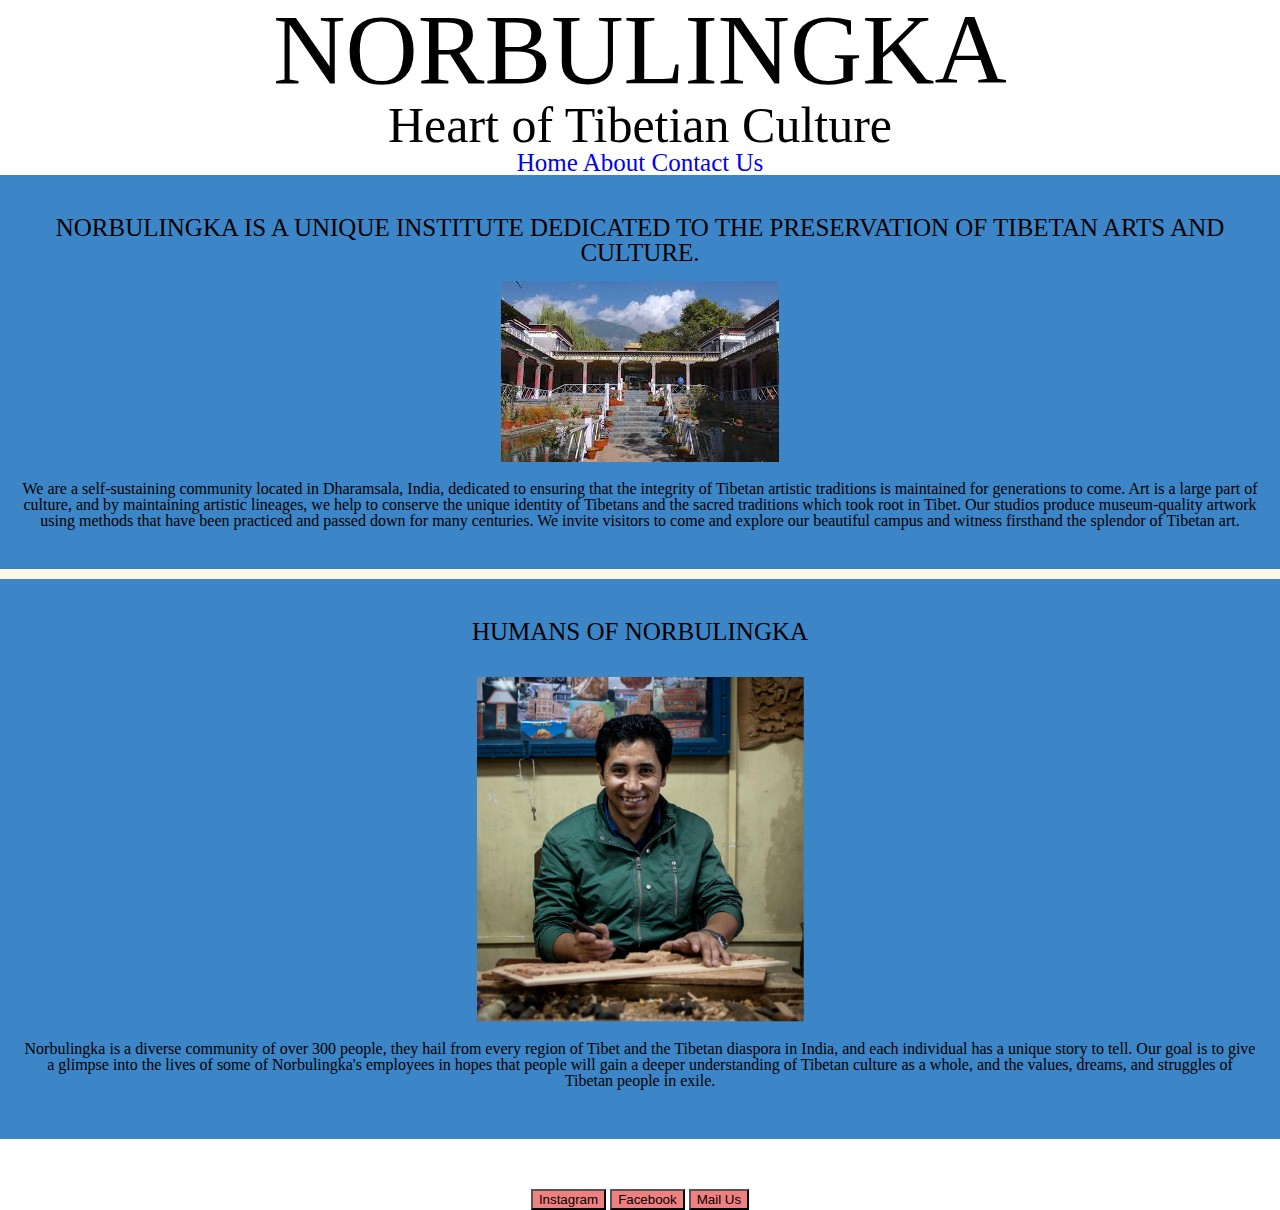
<file: exercise1/index.html>
<!DOCTYPE html>
<html lang="en">
<head>
    <meta charset="UTF-8">
    <meta name="viewport" content="width=device-width, initial-scale=1.0">
    <title>Document</title>
    <link rel="stylesheet" href="assets/stylesheet/main.css">
</head>
<body class="icolor">
    <header class="one">
        <h1 class="two">NORBULINGKA</h1>
        <h2 class="three">Heart of Tibetian Culture</h2>
        
        <nav class="four">
            <a  href="index.html">Home</a>
            <a  href="about.html">About</a>
            <a  href="contact.html">Contact Us</a>
        </nav>
    </header>
    <main>
        <article class="six">
            <h2 class="five">NORBULINGKA IS A UNIQUE INSTITUTE DEDICATED TO THE PRESERVATION OF TIBETAN ARTS AND CULTURE.</h2>
            <br>
            <img src="assets/media/images/home1.jpeg" alt="entrance">
            <br>
            <br>
            <p class="eight">We are a self-sustaining community located in Dharamsala, India, dedicated to ensuring that the integrity of Tibetan artistic traditions is maintained for generations to come.  Art is a large part of culture, and by maintaining artistic lineages, we help to conserve the unique identity of Tibetans and the sacred traditions which took root in Tibet. Our studios produce museum-quality artwork using methods that have been practiced and passed down for many centuries. We invite visitors to come and explore our beautiful campus and witness firsthand the splendor of Tibetan art.</p>
        </article>
        <article class="seven">
            <h2 class="eleven">HUMANS OF NORBULINGKA</h2>
            <br>
            <br>
            <img src="assets/media/images/home2.png">
            <br>
            <br>
            <p class="twelve">Norbulingka is a diverse community of over 300 people, they hail from every region of Tibet and the Tibetan diaspora in India, and each individual has a unique story to tell. Our goal  is to give a glimpse into the lives of some of Norbulingka's employees in hopes that people will gain a deeper understanding of Tibetan culture as a whole, and the values, dreams, and struggles of Tibetan people in exile.</p>
        </article>
    </main>
    <footer class="nine">
        <nav class="ten">
            <a href="http://www.instagram.com/norbulingkainstitute">
                <button>Instagram</button>
            </a>
            <a href="https://facebook.com/NorbulingkaInstitute">
                <button>Facebook</button>
            </a>
            <a href="mailto:info@norbulinka.org?Subject=Reaching%20Out&body=How%20are%20you?">
                <button>Mail Us</button>
            </a>
        </nav>
    </footer>
    
</body>
</html>
</file>
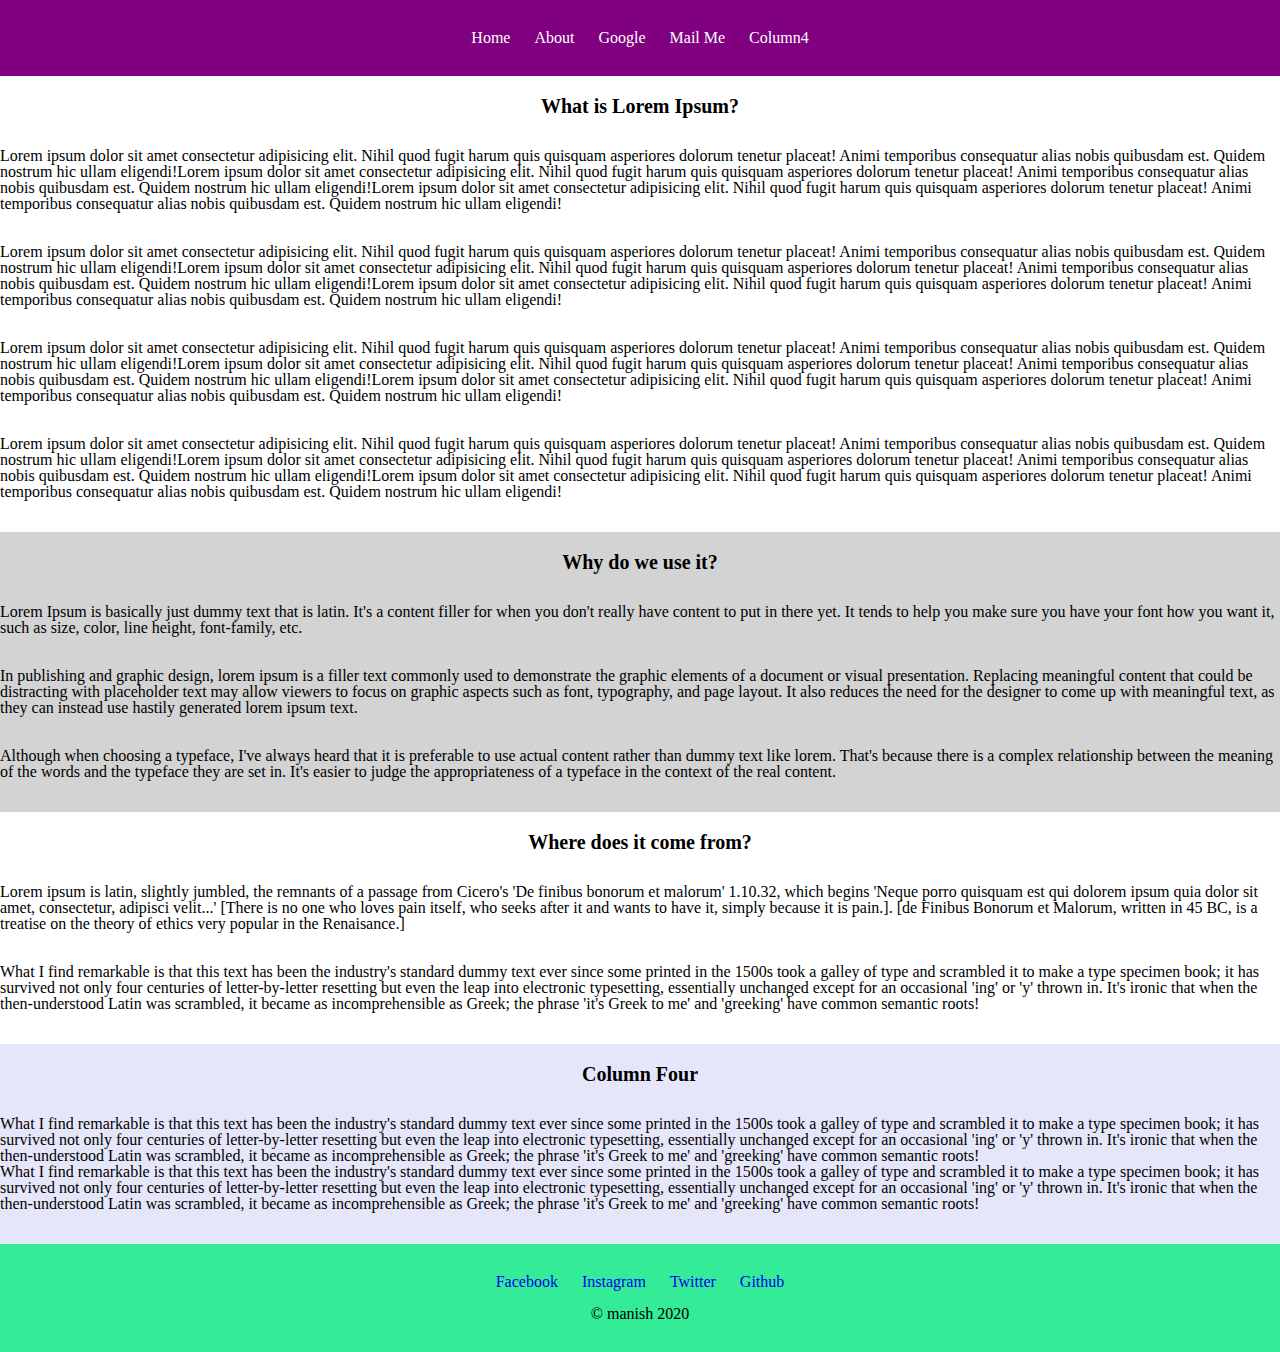
<file: pair-programming/index.html>
<!DOCTYPE html>
<html lang="en">
<head>
    <meta charset="UTF-8">
    <meta name="viewport" content="width=device-width, initial-scale=1.0">
    <title>Pair Programming</title>
    <link rel="stylesheet" href="assets/stylesheets/main.css">
</head>
<body>
    <header class="one">
        <a class="two" href="index.html">Home</a>
        <a class="two" href="about.html">About</a>
        <a class="two" href="https://www.google.com/" target="_blank">Google</a>
        <a class="two" href="mailto:xyz@example.com?Subject=Reaching%20Out&body=How%20are%20you?" target="_blank">Mail Me</a>
        <a class="two" href="#col4">Column4</a>
    </header>
    <main>
        <section>
            <article  class="three">
                <h1 class="four">What is Lorem Ipsum?</h1>
                <br>
                <br>
                <p>Lorem ipsum dolor sit amet consectetur adipisicing elit. Nihil quod fugit harum quis quisquam asperiores dolorum tenetur placeat! Animi temporibus consequatur alias nobis quibusdam est. Quidem nostrum hic ullam eligendi!Lorem ipsum dolor sit amet consectetur adipisicing elit. Nihil quod fugit harum quis quisquam asperiores dolorum tenetur placeat! Animi temporibus consequatur alias nobis quibusdam est. Quidem nostrum hic ullam eligendi!Lorem ipsum dolor sit amet consectetur adipisicing elit. Nihil quod fugit harum quis quisquam asperiores dolorum tenetur placeat! Animi temporibus consequatur alias nobis quibusdam est. Quidem nostrum hic ullam eligendi!</p>
                <br>
                <br>
                <p>Lorem ipsum dolor sit amet consectetur adipisicing elit. Nihil quod fugit harum quis quisquam asperiores dolorum tenetur placeat! Animi temporibus consequatur alias nobis quibusdam est. Quidem nostrum hic ullam eligendi!Lorem ipsum dolor sit amet consectetur adipisicing elit. Nihil quod fugit harum quis quisquam asperiores dolorum tenetur placeat! Animi temporibus consequatur alias nobis quibusdam est. Quidem nostrum hic ullam eligendi!Lorem ipsum dolor sit amet consectetur adipisicing elit. Nihil quod fugit harum quis quisquam asperiores dolorum tenetur placeat! Animi temporibus consequatur alias nobis quibusdam est. Quidem nostrum hic ullam eligendi!</p>
                <br>
                <br>
                <p>Lorem ipsum dolor sit amet consectetur adipisicing elit. Nihil quod fugit harum quis quisquam asperiores dolorum tenetur placeat! Animi temporibus consequatur alias nobis quibusdam est. Quidem nostrum hic ullam eligendi!Lorem ipsum dolor sit amet consectetur adipisicing elit. Nihil quod fugit harum quis quisquam asperiores dolorum tenetur placeat! Animi temporibus consequatur alias nobis quibusdam est. Quidem nostrum hic ullam eligendi!Lorem ipsum dolor sit amet consectetur adipisicing elit. Nihil quod fugit harum quis quisquam asperiores dolorum tenetur placeat! Animi temporibus consequatur alias nobis quibusdam est. Quidem nostrum hic ullam eligendi!</p>
                <br>
                <br>
                <p>Lorem ipsum dolor sit amet consectetur adipisicing elit. Nihil quod fugit harum quis quisquam asperiores dolorum tenetur placeat! Animi temporibus consequatur alias nobis quibusdam est. Quidem nostrum hic ullam eligendi!Lorem ipsum dolor sit amet consectetur adipisicing elit. Nihil quod fugit harum quis quisquam asperiores dolorum tenetur placeat! Animi temporibus consequatur alias nobis quibusdam est. Quidem nostrum hic ullam eligendi!Lorem ipsum dolor sit amet consectetur adipisicing elit. Nihil quod fugit harum quis quisquam asperiores dolorum tenetur placeat! Animi temporibus consequatur alias nobis quibusdam est. Quidem nostrum hic ullam eligendi!</p>
            </article>
            <br>
            <br>
            
            <article class="five">
                <h2 class="four">Why do we use it?</h2>
                <br>
                <br>
                <p>Lorem Ipsum is basically just dummy text that is latin. It's a content filler for when you don't really have content to put in there yet. It tends to help you make sure you have your font how you want it, such as size, color, line height, font-family, etc.</p>
                <br>
                <br>
                <p>In publishing and graphic design, lorem ipsum is a filler text commonly used to demonstrate the graphic elements of a document or visual presentation. Replacing meaningful content that could be distracting with placeholder text may allow viewers to focus on graphic aspects such as font, typography, and page layout. It also reduces the need for the designer to come up with meaningful text, as they can instead use hastily generated lorem ipsum text.

                </p>
                <br>
                <br>
                <p>Although when choosing a typeface, I've always heard that it is preferable to use actual content rather than dummy text like lorem. That's because there is a complex relationship between the meaning of the words and the typeface they are set in. It's easier to judge the appropriateness of a typeface in the context of the real content.</p>
                <br>
                <br>
            </article>
            
            <article class="eleven" >
                <h3 class="four">Where does it come from?</h3>
                <br>
                <br>
                <p>Lorem ipsum is latin, slightly jumbled, the remnants of a passage from Cicero's 'De finibus bonorum et malorum' 1.10.32, which begins 'Neque porro quisquam est qui dolorem ipsum quia dolor sit amet, consectetur, adipisci velit...' [There is no one who loves pain itself, who seeks after it and wants to have it, simply because it is pain.]. [de Finibus Bonorum et Malorum, written in 45 BC, is a treatise on the theory of ethics very popular in the Renaisance.]</p>
                <br>
                <br>
                <p>What I find remarkable is that this text has been the industry's standard dummy text ever since some printed in the 1500s took a galley of type and scrambled it to make a type specimen book; it has survived not only four centuries of letter-by-letter resetting but even the leap into electronic typesetting, essentially unchanged except for an occasional 'ing' or 'y' thrown in. It's ironic that when the then-understood Latin was scrambled, it became as incomprehensible as Greek; the phrase 'it's Greek to me' and 'greeking' have common semantic roots!</p>
                <br>
                <br>
            </article>
            <article class="twenty" id="col4">
                <h4 class="four">Column Four</h4>
                <br>
                <br>
                <p>What I find remarkable is that this text has been the industry's standard dummy text ever since some printed in the 1500s took a galley of type and scrambled it to make a type specimen book; it has survived not only four centuries of letter-by-letter resetting but even the leap into electronic typesetting, essentially unchanged except for an occasional 'ing' or 'y' thrown in. It's ironic that when the then-understood Latin was scrambled, it became as incomprehensible as Greek; the phrase 'it's Greek to me' and 'greeking' have common semantic roots!</p>
                <p>What I find remarkable is that this text has been the industry's standard dummy text ever since some printed in the 1500s took a galley of type and scrambled it to make a type specimen book; it has survived not only four centuries of letter-by-letter resetting but even the leap into electronic typesetting, essentially unchanged except for an occasional 'ing' or 'y' thrown in. It's ironic that when the then-understood Latin was scrambled, it became as incomprehensible as Greek; the phrase 'it's Greek to me' and 'greeking' have common semantic roots!</p>
                <br>
                <br>
            </article>
        </section>
    </main>
    <footer class="seven">
        <nav class="eight">
            <a class="fourteen" href="https://facebook.com/NorbulingkaInstitute" target="_blank">Facebook</a>
            <a class="fourteen" href="http://www.instagram.com/norbulingkainstitute" target="_blank">
                Instagram</a>
            <a class="fourteen" href="http://www.twitter.com/manish_kushare" target="_blank">Twitter</a>
            <a class="fourteen" href="http://www.github.com/manishkushare" target="_blank">Github</a>
        </nav>
        <br>
        <small class="nine">&copy; manish 2020</small>
    </footer>
</body>
</html>
</file>
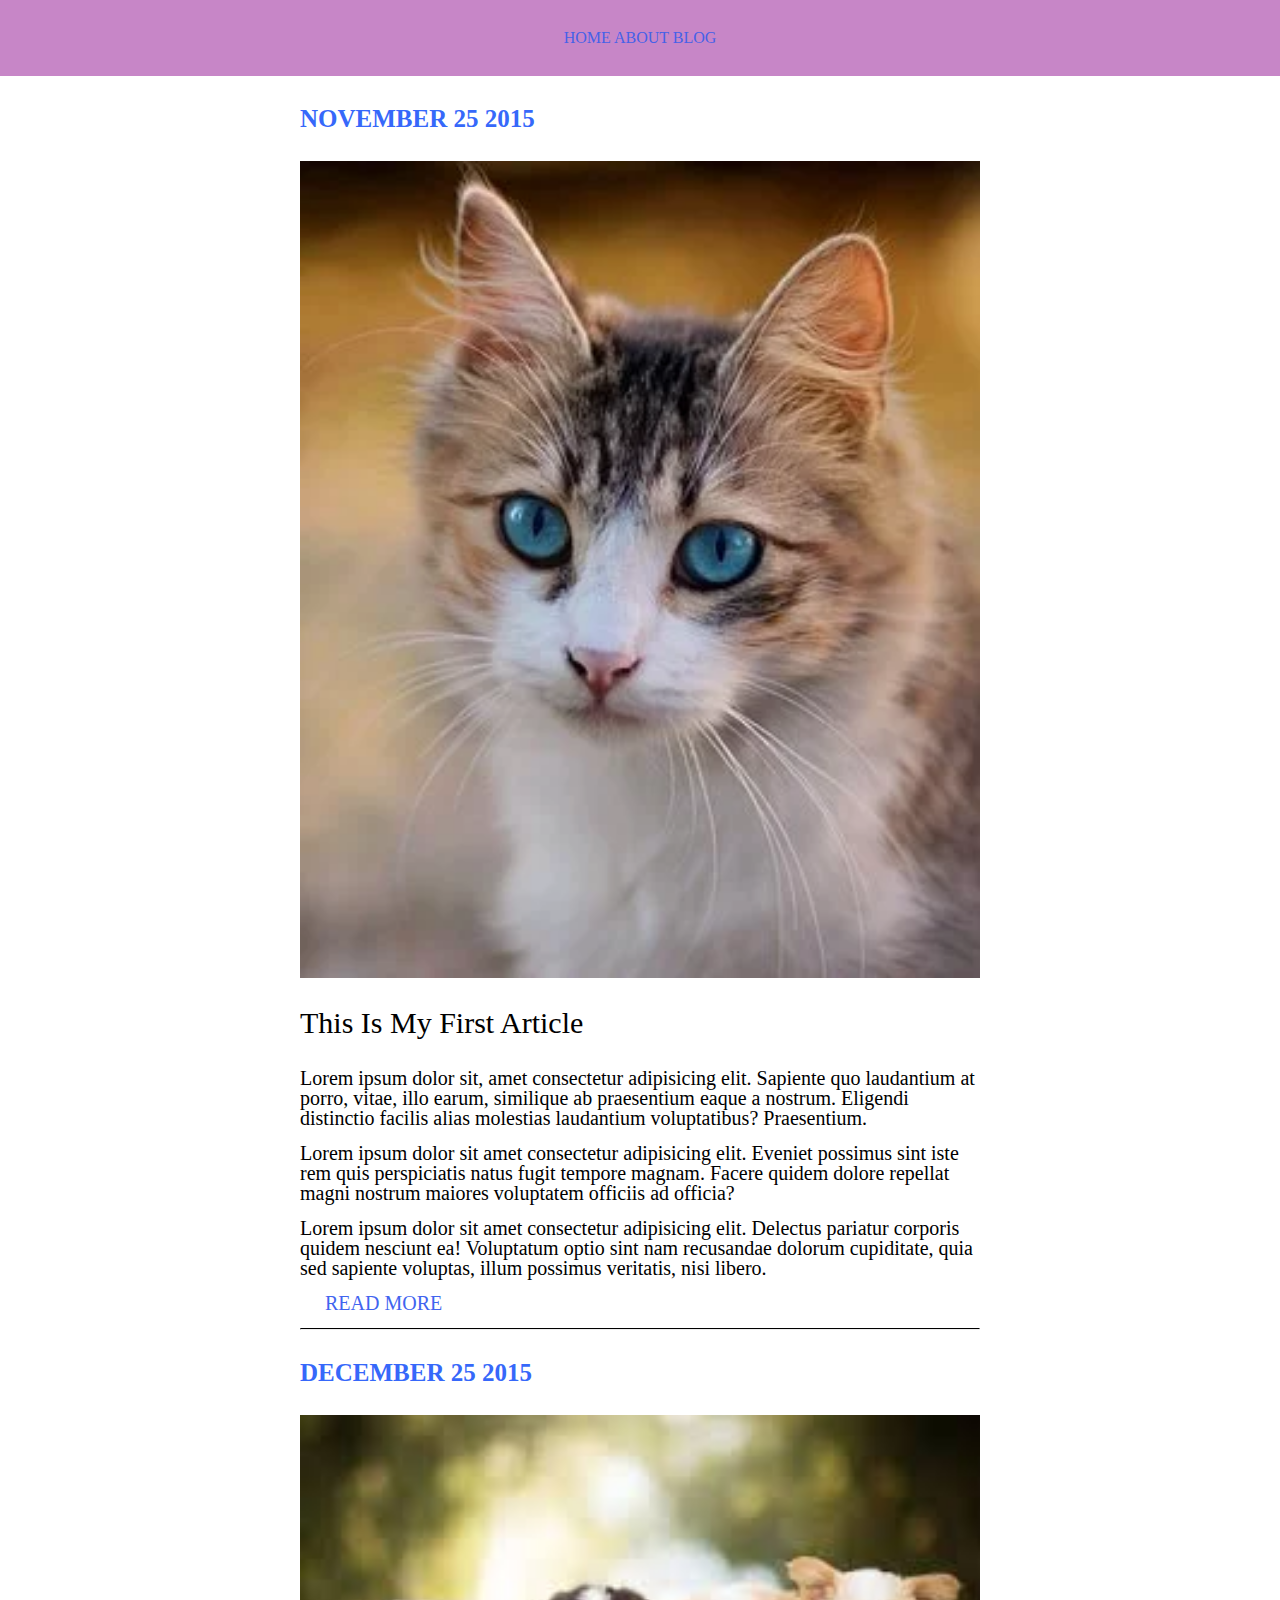
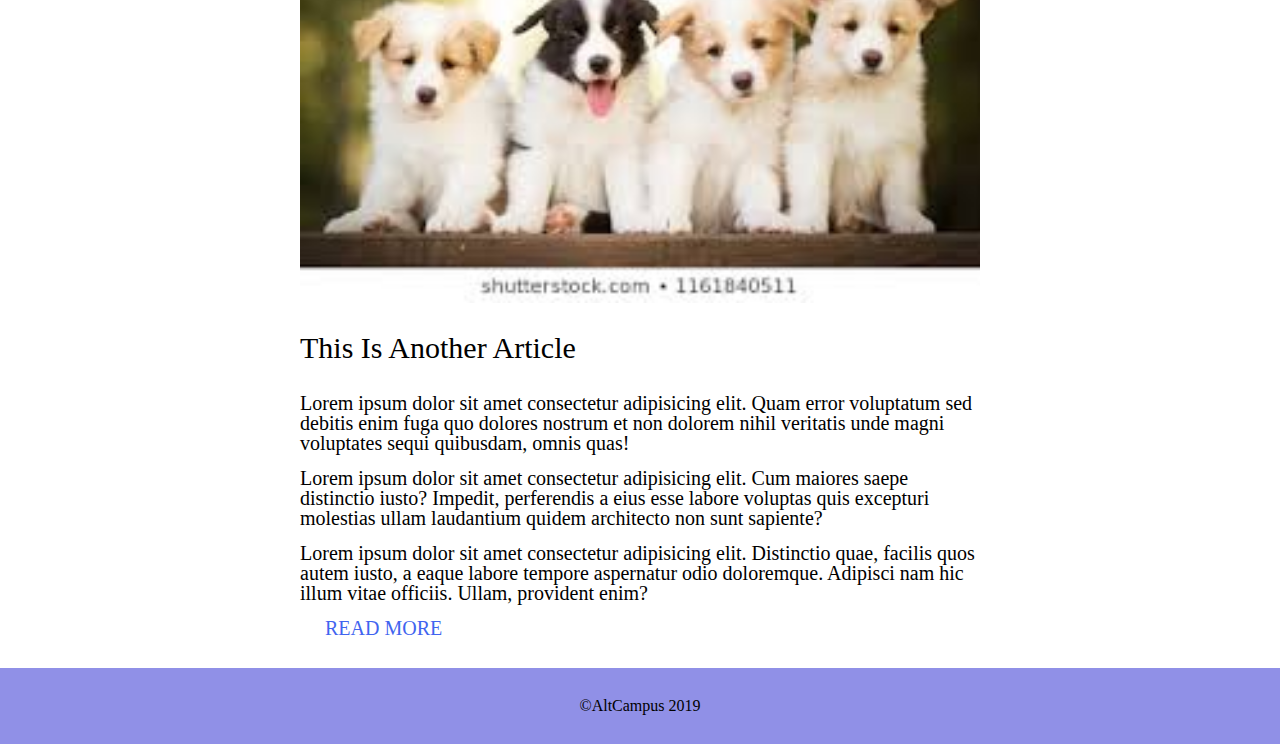
<file: project/index.html>
<!DOCTYPE html>
<html lang="en">
<head>
    <meta charset="UTF-8">
    <meta name="viewport" content="width=device-width, initial-scale=1.0">
    <title>Project</title>
    <link rel="stylesheet" href="assets/stylesheet/main.css">
</head>
<body >
    <header class="heading">
        <nav class="navigation">
            <a class="anchor" href="index.html">HOME</a>
            <a class="anchor" href="about.html">ABOUT</a>
            <a class="anchor" href="blog.html">BLOG</a>
        </nav>
    </header>
    <main class="container">
        <section> 
            <article>
                <h1 class="date">NOVEMBER 25 2015</h1>
                <img class="image" src="assets/media/images/cat.jpg">
                <h2 class="my_writing">This Is My First Article</h2>
                
                    <p class="para">Lorem ipsum dolor sit, amet consectetur adipisicing elit. Sapiente quo laudantium at porro, vitae, illo earum, similique ab praesentium eaque a nostrum. Eligendi distinctio facilis alias molestias laudantium voluptatibus? Praesentium.</p>
                    <p class="para">Lorem ipsum dolor sit amet consectetur adipisicing elit. Eveniet possimus sint iste rem quis perspiciatis natus fugit tempore magnam. Facere quidem dolore repellat magni nostrum maiores voluptatem officiis ad officia?</p>
                    <p class="para" >Lorem ipsum dolor sit amet consectetur adipisicing elit. Delectus pariatur corporis quidem nesciunt ea! Voluptatum optio sint nam recusandae dolorum cupiditate, quia sed sapiente voluptas, illum possimus veritatis, nisi libero.</p>
                
                <a class="read" href="#">READ MORE</a>
            </article>
            <hr class="border">
            
                <h1 class="date">DECEMBER 25 2015</h1>
                <img class="image" src="assets/media/images/dog.jpeg">
                <h2 class="my_writing">This Is Another Article</h2>
                
                    <p class="para">Lorem ipsum dolor sit amet consectetur adipisicing elit. Quam error voluptatum sed debitis enim fuga quo dolores nostrum et non dolorem nihil veritatis unde magni voluptates sequi quibusdam, omnis quas!</p>
                    <p class="para">Lorem ipsum dolor sit amet consectetur adipisicing elit. Cum maiores saepe distinctio iusto? Impedit, perferendis a eius esse labore voluptas quis excepturi molestias ullam laudantium quidem architecto non sunt sapiente?</p>
                    <p class="para">Lorem ipsum dolor sit amet consectetur adipisicing elit. Distinctio quae, facilis quos autem iusto, a eaque labore tempore aspernatur odio doloremque. Adipisci nam hic illum vitae officiis. Ullam, provident 
                    enim?</p>
                
                <a class="read" href="#">READ MORE</a>
            </article>
        </section>
    </main>
    <footer class="end">
        <small>&copy;AltCampus 2019</small>
    </footer>
</body>
</html>
</file>
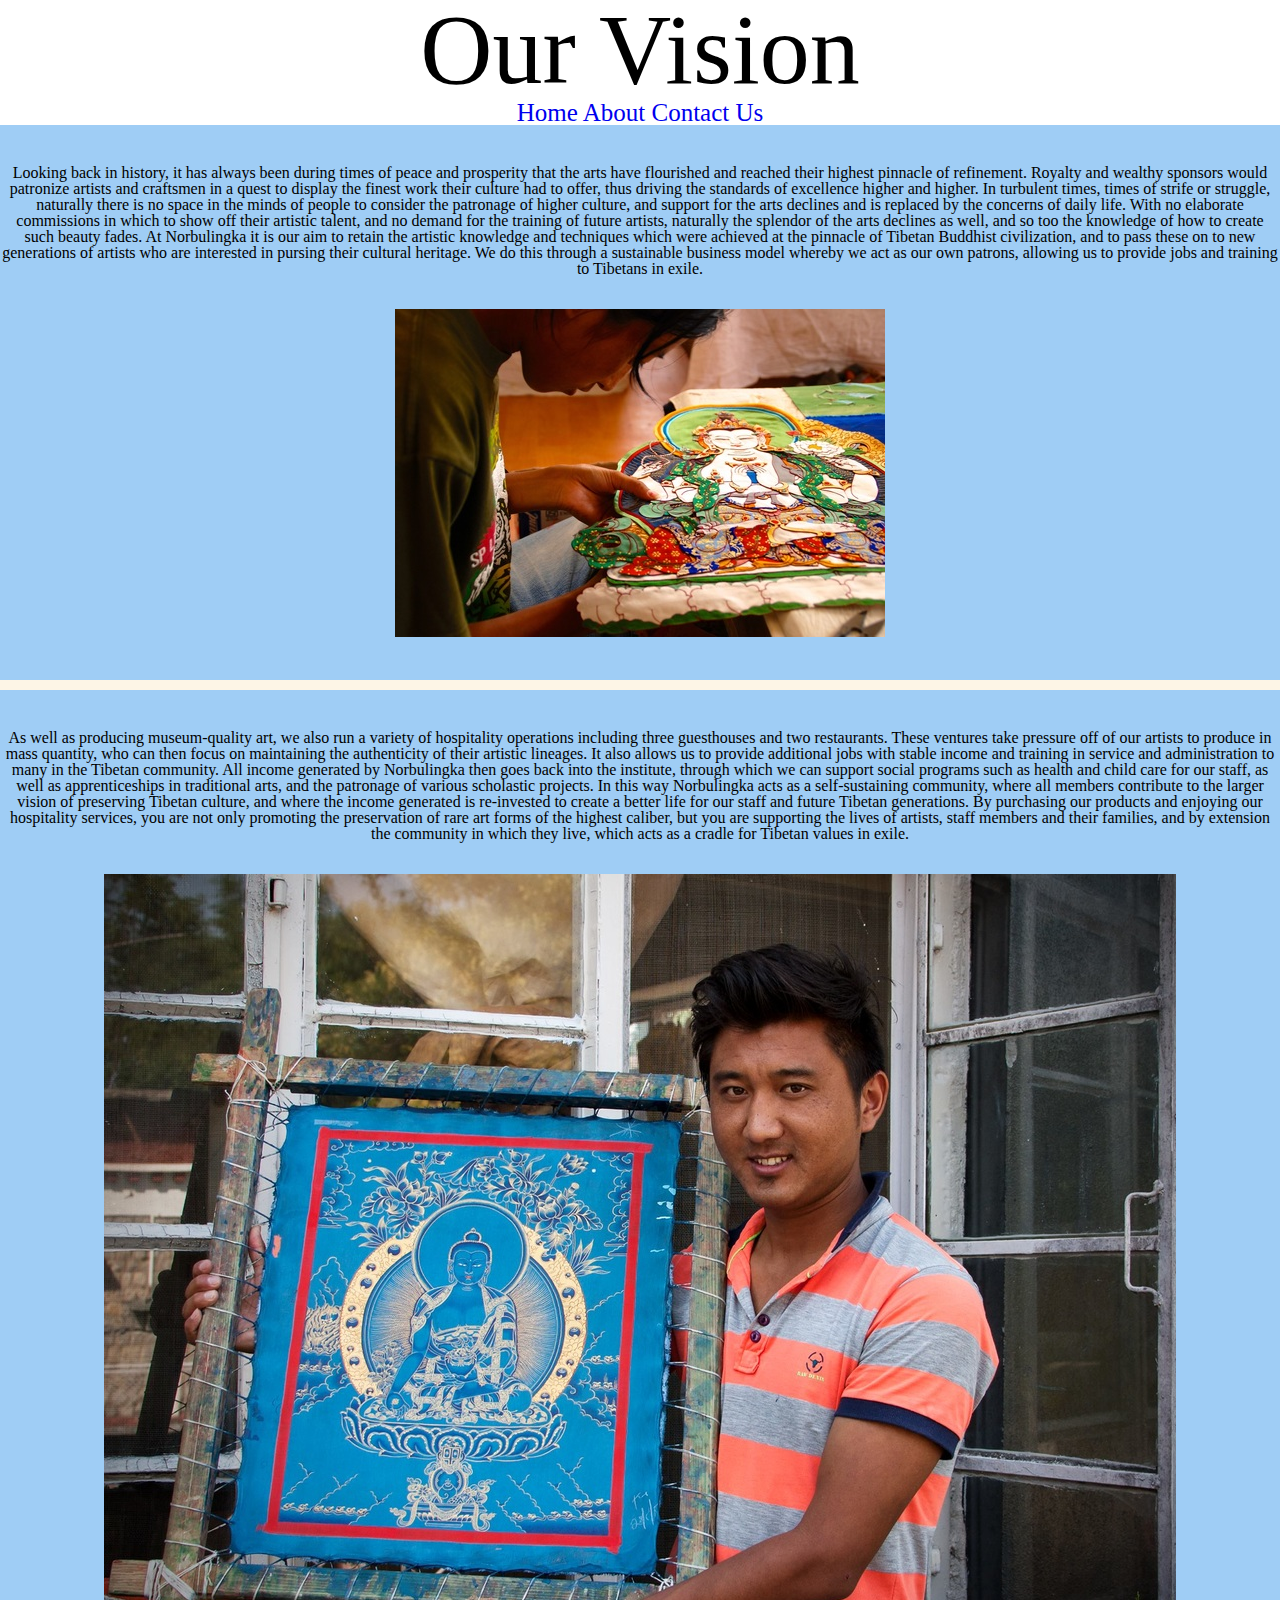
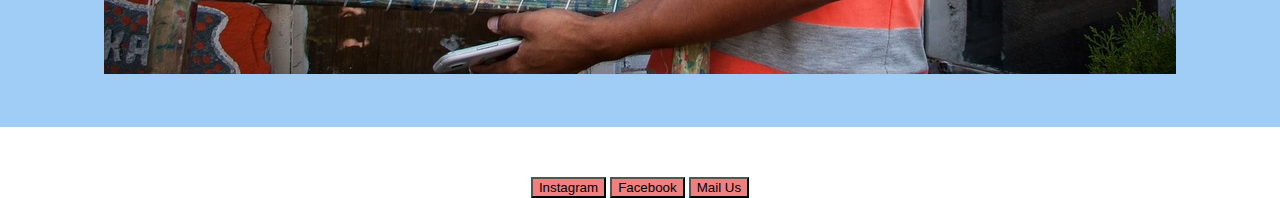
<file: exercise1/about.html>
<!DOCTYPE html>
<html lang="en">
<head>
    <meta charset="UTF-8">
    <meta name="viewport" content="width=device-width, initial-scale=1.0">
    <title>Document</title>
    <link rel="stylesheet" href="assets/stylesheet/main.css">
</head>
<body class="acolor">
    <header class="one">
        <h1 class="two">Our Vision</h1>
        <nav class="four">
            <a href="index.html">Home</a>
            <a href="about.html">About</a>
            <a href="contact.html">Contact Us</a>
        </nav>
    </header>
    <main>
        <article class="six">
            <p>Looking back in history, it has always been during times of peace and        prosperity that the arts have flourished and reached their highest pinnacle of refinement. Royalty and wealthy sponsors would patronize artists and craftsmen in a quest to display the finest work their culture had to offer, thus driving the standards of excellence higher and higher.
 
            In turbulent times, times of strife or struggle, naturally there is no space in the minds of people to consider the patronage of higher culture, and support for the arts declines and is replaced by the concerns of daily life. With no elaborate commissions in which to show off their artistic talent, and no demand for the training of future artists, naturally the splendor of the arts declines as well, and so too the knowledge of how to create such beauty fades.
                 
            At Norbulingka it is our aim to retain the artistic knowledge and techniques which were achieved at the pinnacle of Tibetan Buddhist civilization, and to pass these on to new generations of artists who are interested in pursing their cultural heritage. We do this through a sustainable business model whereby we act as our own patrons, allowing us to provide jobs and training to Tibetans in exile.</p>
            <br>
            <br>
            <img src="assets/media/images/about1.jpg">
        </article>
        <article class="seven">
            <p>As well as producing museum-quality art, we also run a variety of hospitality operations including three guesthouses and two restaurants. These ventures take pressure off of our artists to produce in mass quantity, who can then focus on maintaining the authenticity of their artistic lineages. It also allows us to provide additional jobs with stable income and training in service and administration to many in the Tibetan community. All income generated by Norbulingka then goes back into the institute, through which we can support social programs such as health and child care for our staff, as well as apprenticeships in traditional arts, and the patronage of various scholastic projects.
 
            In this way Norbulingka acts as a self-sustaining community, where all members contribute to the larger vision of preserving Tibetan culture, and where the income generated is re-invested to create a better life for our staff and future Tibetan generations.
                 
            By purchasing our products and enjoying our hospitality services, you are not only promoting the preservation of rare art forms of the highest caliber, but you are supporting the lives of artists, staff members and their families, and by extension the community in which they live, which acts as a cradle for Tibetan values in exile.</p>
            <br>
            <br>
            <img src="assets/media/images/about2.jpg">
        </article>
    </main>
    <footer class="nine">
        <nav class="ten">
            <a href="http://www.instagram.com/norbulingkainstitute">
                <button>Instagram</button></a>
            <a href="https://facebook.com/NorbulingkaInstitute">
                <button>Facebook</button></a>
            <a href="mailto:info@norbulingka.org?Subject=Reaching%20Out&body=How%20are%20you?"><button>Mail Us</button></a>
        </nav>
    </footer>
</body>
</html>
</file>
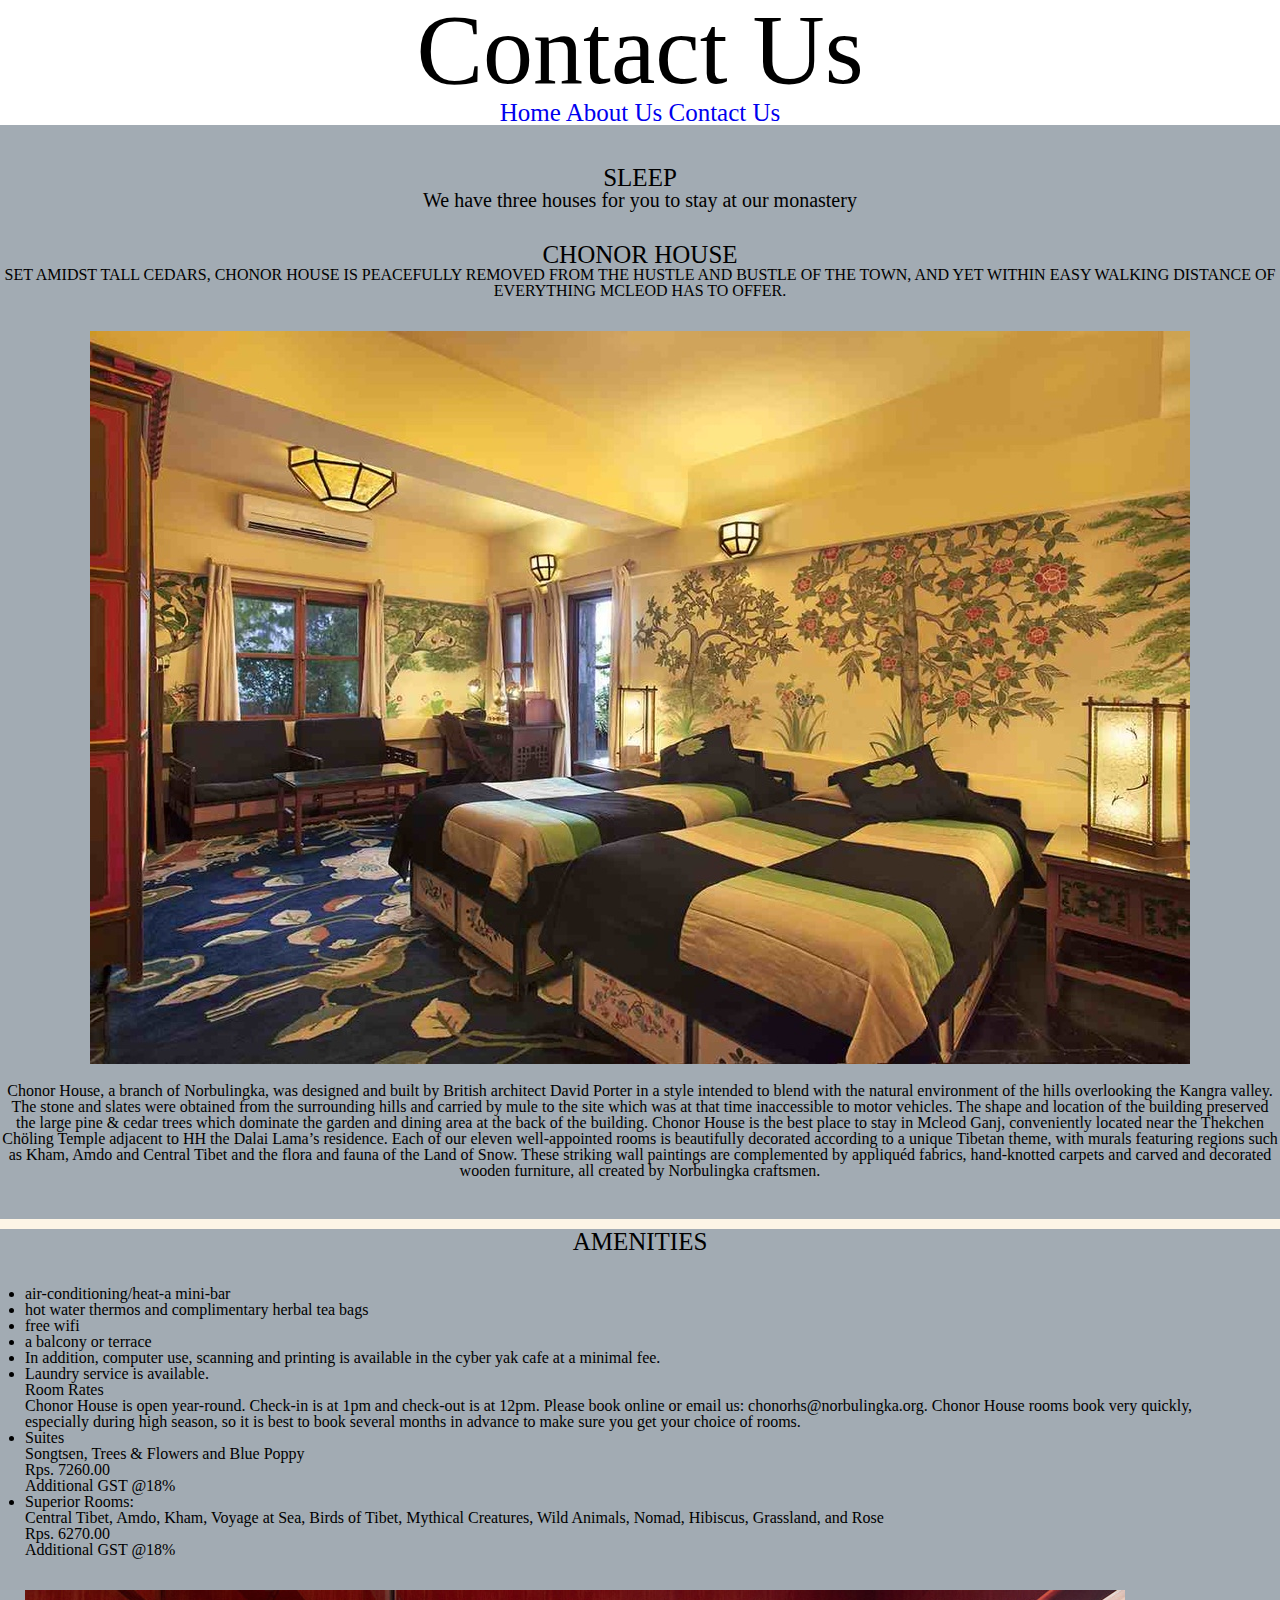
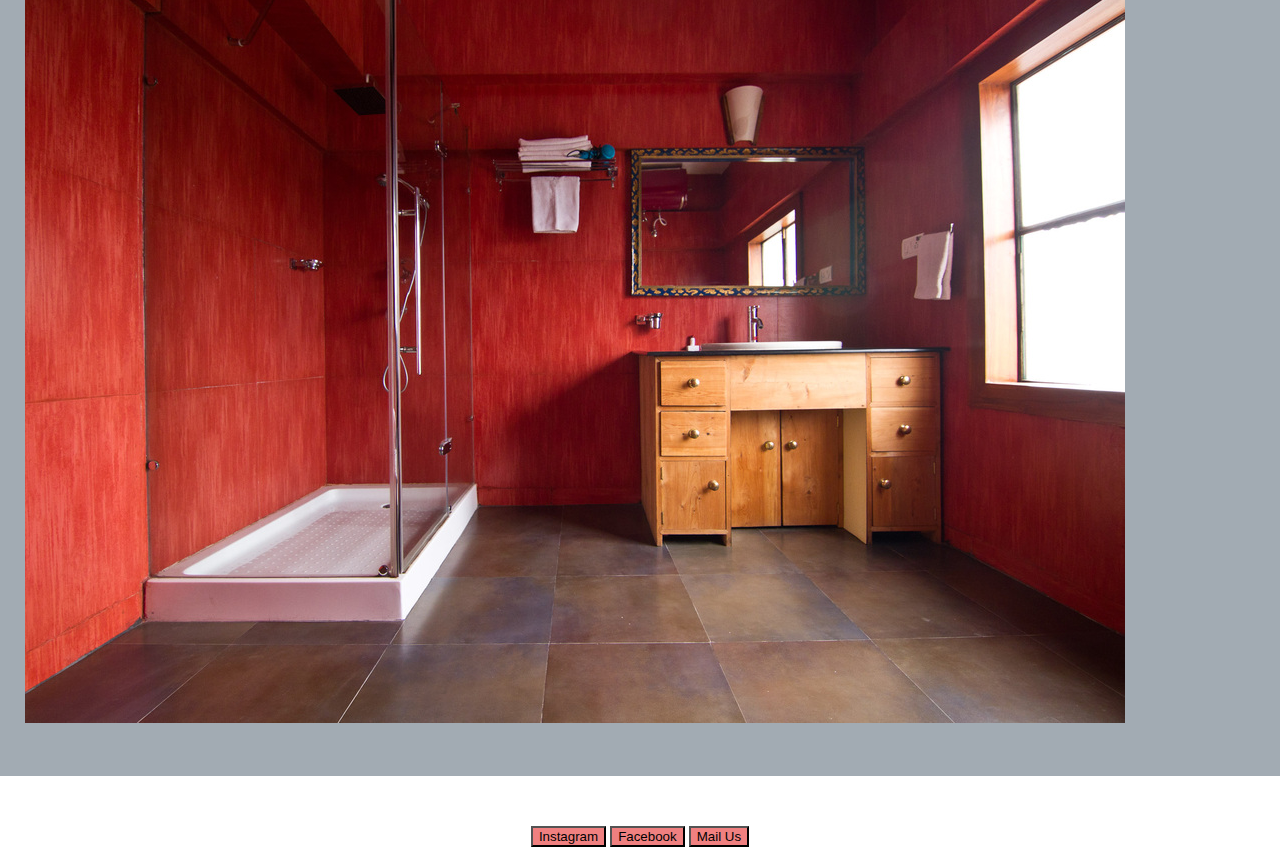
<file: exercise1/contact.html>
<!DOCTYPE html>
<html lang="en">
<head>
    <meta charset="UTF-8">
    <meta name="viewport" content="width=device-width, initial-scale=1.0">
    <title>Document</title>
    <link rel="stylesheet" href="assets/stylesheet/main.css">
</head>
<body class="ccolor">
    <header class="one">
        <h1 class="two">Contact Us</h1>
        <nav class="four">
            <a href="index.html">Home</a>
            <a href="about.html">About Us</a>
            <a href="contact.html">Contact Us</a>
        </nav>
    </header>
    <main>
        <h2 class="thirteen">SLEEP</h2>
        <p class="fourteen">We have three houses for you to stay at our monastery</p>
        <br>
        <br>
        <article class="six">
            <h2 class="five">CHONOR HOUSE</h2>
            <h3>SET AMIDST TALL CEDARS, CHONOR HOUSE IS PEACEFULLY REMOVED FROM THE HUSTLE AND BUSTLE OF THE TOWN, AND YET WITHIN EASY WALKING DISTANCE OF EVERYTHING MCLEOD HAS TO OFFER.</h3>
            <br>
            <br>
            <img src="assets/media/images/contact.jpg">
            <br>
            <br>
            <p>Chonor House, a branch of Norbulingka, was designed and built by British architect David Porter in a style intended to blend with the natural environment of the hills overlooking the Kangra valley. The stone and slates were obtained from the surrounding hills and carried by mule to the site which was at that time inaccessible to motor vehicles. The shape and location of the building preserved the large pine & cedar trees which dominate the garden and dining area at the back of the building.
            Chonor House is the best place to stay in Mcleod Ganj, conveniently located near the Thekchen Chöling Temple adjacent to HH the Dalai Lama’s residence. Each of our eleven well-appointed rooms is beautifully decorated according to a unique Tibetan theme, with murals featuring regions such as Kham, Amdo and Central Tibet and the flora and fauna of the Land of Snow. These striking wall paintings are complemented by appliquéd fabrics, hand-knotted carpets and carved and decorated wooden furniture, all created by Norbulingka craftsmen. 
            </p>
        </article>
        <article class="fifteen">
        <h4 class="sixteen">AMENITIES</h4>
        <br>
        <br>
        <ul >
            <li>air-conditioning/heat-a mini-bar</li>
            <li>hot water thermos and complimentary herbal tea bags</li>
            <li>free wifi</li>
            <li>a balcony or terrace</li>
            <li>In addition, computer use, scanning and printing is available in the cyber yak cafe at a minimal fee.</li>
            <li>Laundry service is available.</li>
        </ul>
        <h4>Room Rates</h4>
        <p>Chonor House is open year-round. Check-in is at 1pm and check-out is at 12pm. Please book online or email us: chonorhs@norbulingka.org. Chonor House rooms book very quickly, especially during high season, so it is best to book several months in advance to make sure you get your choice of rooms.</p>
        <ul>
            <li>Suites</li>
                <p>Songtsen, Trees & Flowers and Blue Poppy</p>
                <p>Rps. 7260.00</p>
                <p>Additional GST @18%</p>
            <li>Superior Rooms:</li>
                <p>Central Tibet, Amdo, Kham, Voyage at Sea, Birds of Tibet, Mythical Creatures, Wild Animals, Nomad, Hibiscus, Grassland, and Rose</p>
                <p>Rps. 6270.00</p>
                <p>Additional GST @18%</p>
        </ul>
        <br>
        <br>
        <img class="twenty" src="assets/media/images/contact2.jpg">
        </article>
    </main>
    <footer class="nine">
        <nav class="ten">
            <a href="http://www.instagram.com/norbulingkainstitute">
                <button>Instagram</button>
            </a>
            <a href="https://facebook.com/NorbulingkaInstitute">
                <button>Facebook</button>
            </a>
            <a href="mailto:info@norbulinka.org?Subject=Reaching%20Out&body=How%20are%20you">  
                <button>Mail Us</button>
            </a>
        </nav>
    </footer>
</body>
</html>
</file>
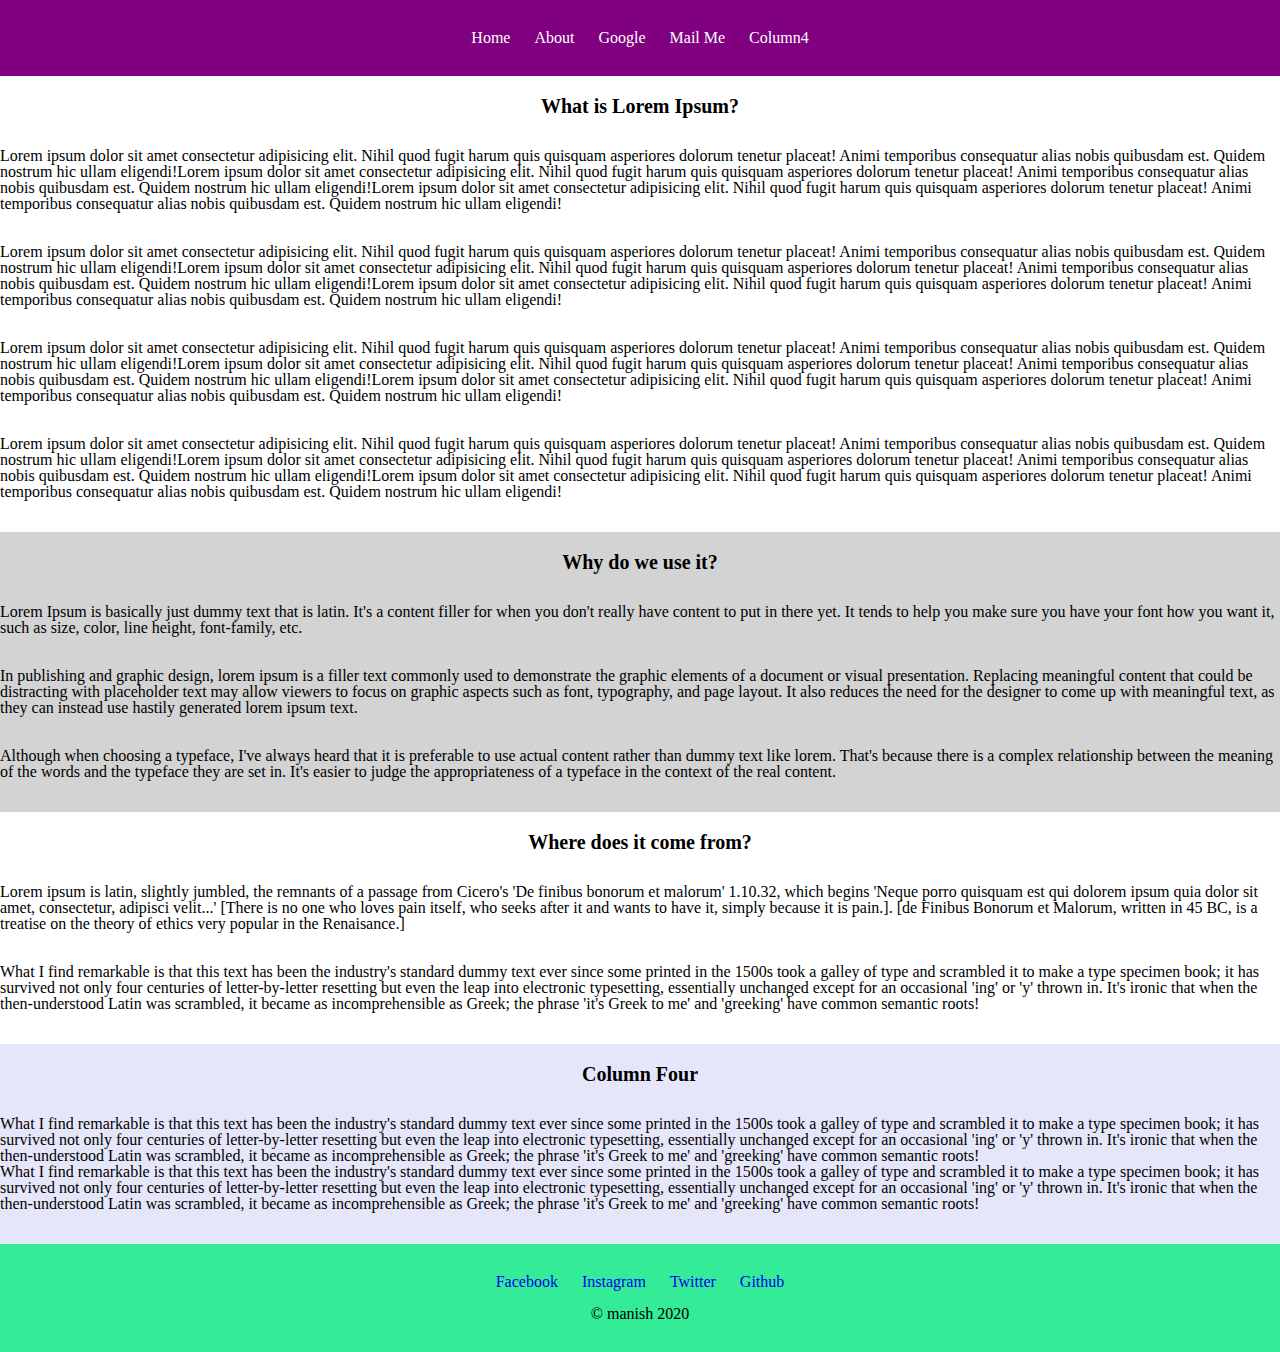
<file: pair-programming/about.html>
<!DOCTYPE html>
<html lang="en">
<head>
    <meta charset="UTF-8">
    <meta name="viewport" content="width=device-width, initial-scale=1.0">
    <title>Pair Programming</title>
    <link rel="stylesheet" href="assets/stylesheets/main.css">
</head>
<body>
    <header class="one">
        <a class="two" href="index.html">Home</a>
        <a class="two" href="about.html">About</a>
        <a class="two" href="https://www.google.com/" target="_blank">Google</a>
        <a class="two" href="mailto:xyz@example.com?Subject=Reaching%20Out&body=How%20are%20you?" target="_blank">Mail Me</a>
        <a class="two" href="column4.html">Column4</a>
    </header>
    <main>
        <section>
            <article three>
                <h1 class="four">What is Lorem Ipsum?</h1>
                <br>
                <br>
                <p>Lorem ipsum dolor sit amet consectetur adipisicing elit. Nihil quod fugit harum quis quisquam asperiores dolorum tenetur placeat! Animi temporibus consequatur alias nobis quibusdam est. Quidem nostrum hic ullam eligendi!Lorem ipsum dolor sit amet consectetur adipisicing elit. Nihil quod fugit harum quis quisquam asperiores dolorum tenetur placeat! Animi temporibus consequatur alias nobis quibusdam est. Quidem nostrum hic ullam eligendi!Lorem ipsum dolor sit amet consectetur adipisicing elit. Nihil quod fugit harum quis quisquam asperiores dolorum tenetur placeat! Animi temporibus consequatur alias nobis quibusdam est. Quidem nostrum hic ullam eligendi!</p>
                <br>
                <br>
                <p>Lorem ipsum dolor sit amet consectetur adipisicing elit. Nihil quod fugit harum quis quisquam asperiores dolorum tenetur placeat! Animi temporibus consequatur alias nobis quibusdam est. Quidem nostrum hic ullam eligendi!Lorem ipsum dolor sit amet consectetur adipisicing elit. Nihil quod fugit harum quis quisquam asperiores dolorum tenetur placeat! Animi temporibus consequatur alias nobis quibusdam est. Quidem nostrum hic ullam eligendi!Lorem ipsum dolor sit amet consectetur adipisicing elit. Nihil quod fugit harum quis quisquam asperiores dolorum tenetur placeat! Animi temporibus consequatur alias nobis quibusdam est. Quidem nostrum hic ullam eligendi!</p>
                <br>
                <br>
                <p>Lorem ipsum dolor sit amet consectetur adipisicing elit. Nihil quod fugit harum quis quisquam asperiores dolorum tenetur placeat! Animi temporibus consequatur alias nobis quibusdam est. Quidem nostrum hic ullam eligendi!Lorem ipsum dolor sit amet consectetur adipisicing elit. Nihil quod fugit harum quis quisquam asperiores dolorum tenetur placeat! Animi temporibus consequatur alias nobis quibusdam est. Quidem nostrum hic ullam eligendi!Lorem ipsum dolor sit amet consectetur adipisicing elit. Nihil quod fugit harum quis quisquam asperiores dolorum tenetur placeat! Animi temporibus consequatur alias nobis quibusdam est. Quidem nostrum hic ullam eligendi!</p>
                <br>
                <br>
                <p>Lorem ipsum dolor sit amet consectetur adipisicing elit. Nihil quod fugit harum quis quisquam asperiores dolorum tenetur placeat! Animi temporibus consequatur alias nobis quibusdam est. Quidem nostrum hic ullam eligendi!Lorem ipsum dolor sit amet consectetur adipisicing elit. Nihil quod fugit harum quis quisquam asperiores dolorum tenetur placeat! Animi temporibus consequatur alias nobis quibusdam est. Quidem nostrum hic ullam eligendi!Lorem ipsum dolor sit amet consectetur adipisicing elit. Nihil quod fugit harum quis quisquam asperiores dolorum tenetur placeat! Animi temporibus consequatur alias nobis quibusdam est. Quidem nostrum hic ullam eligendi!</p>
            </article>
            <br>
            <br>
            
            <article class="five">
                <h2 class="four">Why do we use it?</h2>
                <br>
                <br>
                <p>Lorem Ipsum is basically just dummy text that is latin. It's a content filler for when you don't really have content to put in there yet. It tends to help you make sure you have your font how you want it, such as size, color, line height, font-family, etc.</p>
                <br>
                <br>
                <p>In publishing and graphic design, lorem ipsum is a filler text commonly used to demonstrate the graphic elements of a document or visual presentation. Replacing meaningful content that could be distracting with placeholder text may allow viewers to focus on graphic aspects such as font, typography, and page layout. It also reduces the need for the designer to come up with meaningful text, as they can instead use hastily generated lorem ipsum text.

                </p>
                <br>
                <br>
                <p>Although when choosing a typeface, I've always heard that it is preferable to use actual content rather than dummy text like lorem. That's because there is a complex relationship between the meaning of the words and the typeface they are set in. It's easier to judge the appropriateness of a typeface in the context of the real content.</p>
                <br>
                <br>
            </article>
            
            <article class="eleven" >
                <h3 class="four">Where does it come from?</h3>
                <br>
                <br>
                <p>Lorem ipsum is latin, slightly jumbled, the remnants of a passage from Cicero's 'De finibus bonorum et malorum' 1.10.32, which begins 'Neque porro quisquam est qui dolorem ipsum quia dolor sit amet, consectetur, adipisci velit...' [There is no one who loves pain itself, who seeks after it and wants to have it, simply because it is pain.]. [de Finibus Bonorum et Malorum, written in 45 BC, is a treatise on the theory of ethics very popular in the Renaisance.]</p>
                <br>
                <br>
                <p>What I find remarkable is that this text has been the industry's standard dummy text ever since some printed in the 1500s took a galley of type and scrambled it to make a type specimen book; it has survived not only four centuries of letter-by-letter resetting but even the leap into electronic typesetting, essentially unchanged except for an occasional 'ing' or 'y' thrown in. It's ironic that when the then-understood Latin was scrambled, it became as incomprehensible as Greek; the phrase 'it's Greek to me' and 'greeking' have common semantic roots!</p>
                <br>
                <br>
            </article>
            <article class="twenty">
                <h4 class="four">Column Four</h4>
                <br>
                <br>
                <p>What I find remarkable is that this text has been the industry's standard dummy text ever since some printed in the 1500s took a galley of type and scrambled it to make a type specimen book; it has survived not only four centuries of letter-by-letter resetting but even the leap into electronic typesetting, essentially unchanged except for an occasional 'ing' or 'y' thrown in. It's ironic that when the then-understood Latin was scrambled, it became as incomprehensible as Greek; the phrase 'it's Greek to me' and 'greeking' have common semantic roots!</p>
                <p>What I find remarkable is that this text has been the industry's standard dummy text ever since some printed in the 1500s took a galley of type and scrambled it to make a type specimen book; it has survived not only four centuries of letter-by-letter resetting but even the leap into electronic typesetting, essentially unchanged except for an occasional 'ing' or 'y' thrown in. It's ironic that when the then-understood Latin was scrambled, it became as incomprehensible as Greek; the phrase 'it's Greek to me' and 'greeking' have common semantic roots!</p>
                <br>
                <br>
            </article>
        </section>
    </main>
    <footer class="seven">
        <nav class="eight">
            <a class="fourteen" href="https://facebook.com/NorbulingkaInstitute" target="_blank">Facebook</a>
            <a class="fourteen" href="http://www.instagram.com/norbulingkainstitute" target="_blank">
                Instagram</a>
            <a class="fourteen" href="http://www.twitter.com/manish_kushare" target="_blank">Twitter</a>
            <a class="fourteen" href="http://www.github.com/manishkushare" target="_blank">Github</a>
        </nav>
        <br>
        <small class="nine">&copy; manish 2020</small>
    </footer>
</body>
</html>
</file>
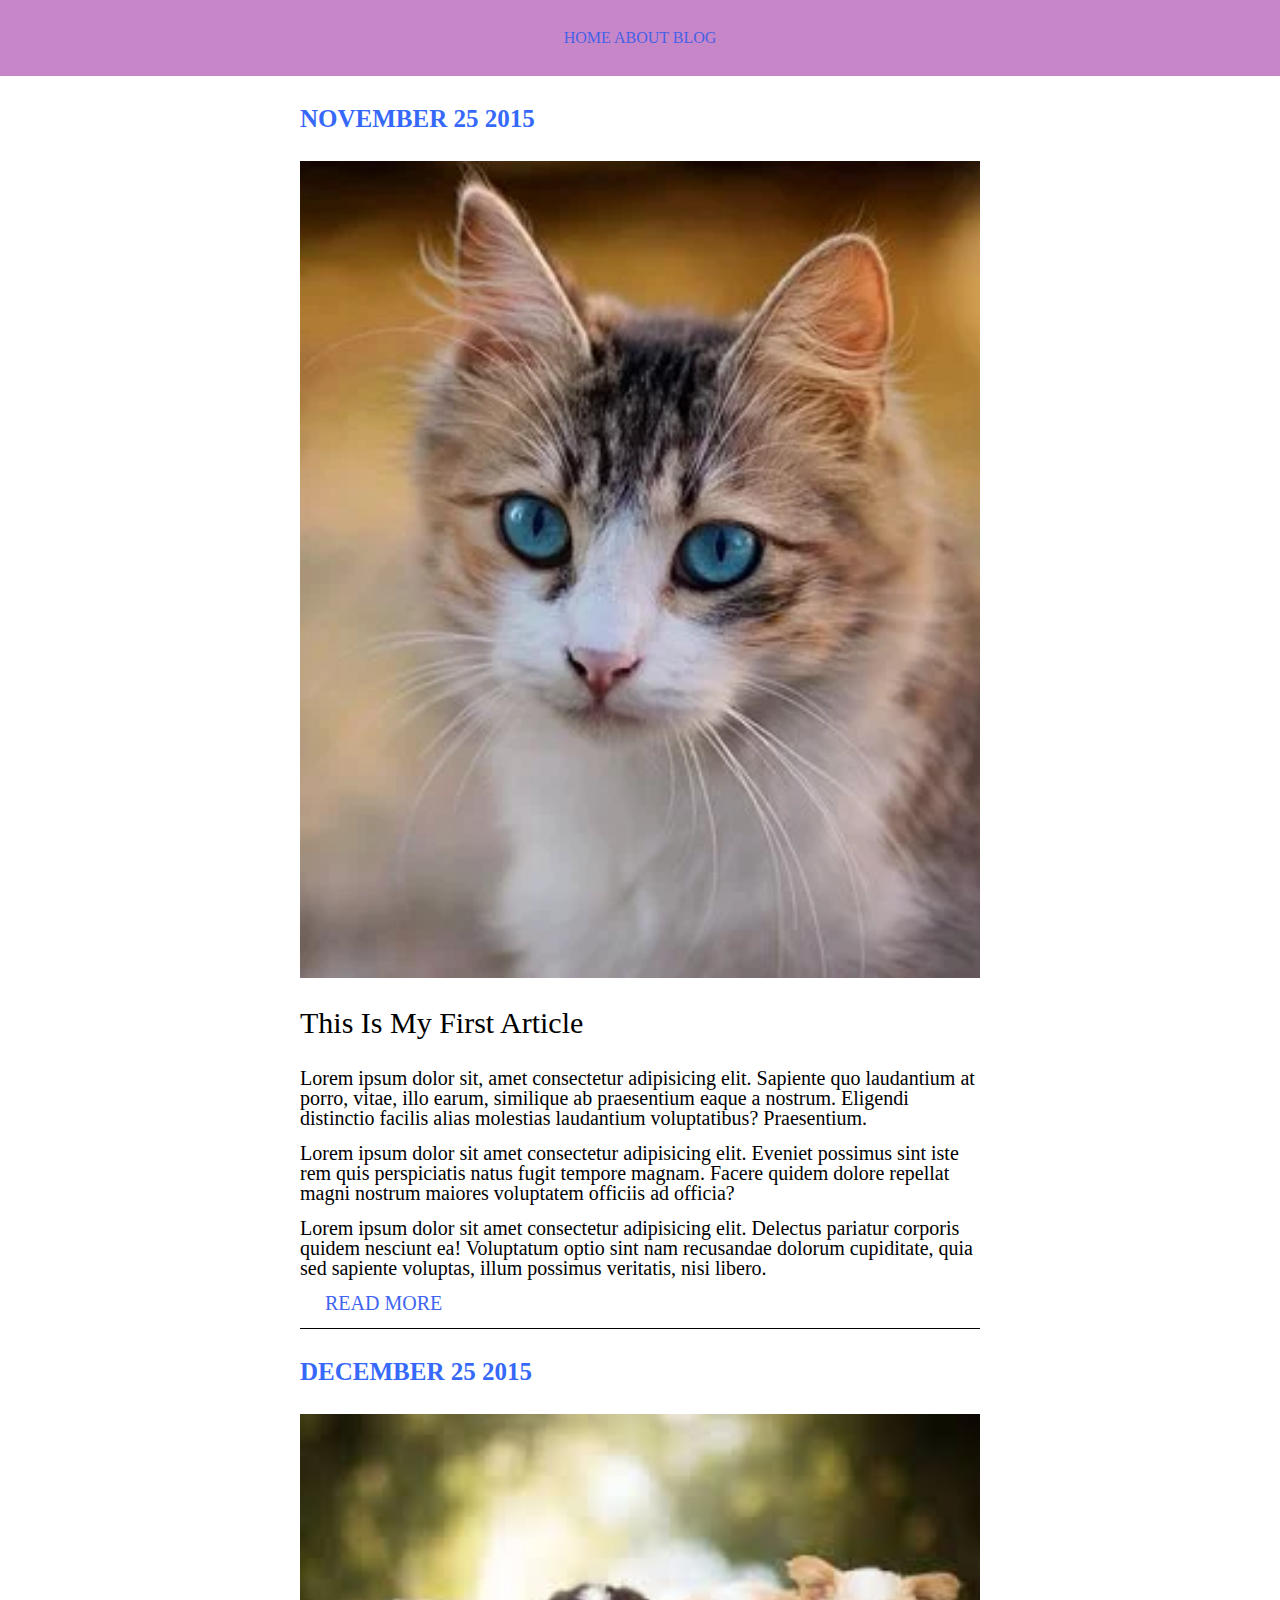
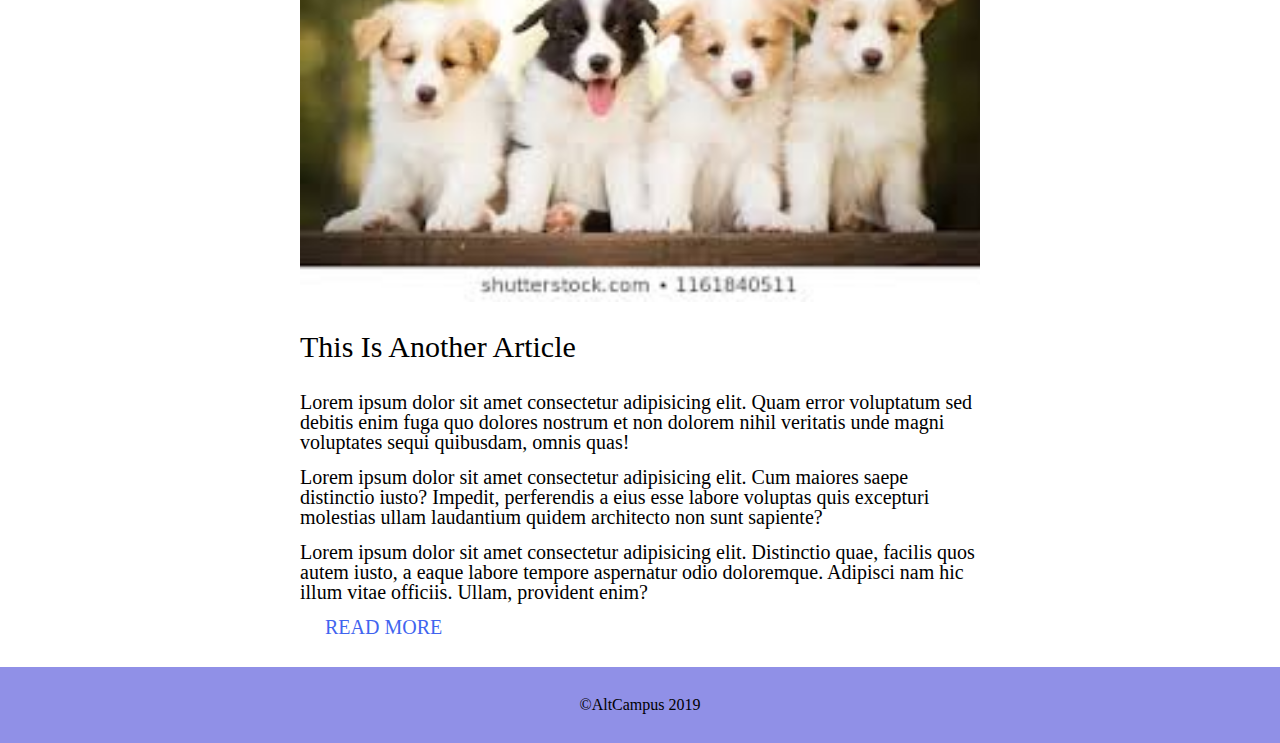
<file: project/about.html>
<!DOCTYPE html>
<html lang="en">
<head>
    <meta charset="UTF-8">
    <meta name="viewport" content="width=device-width, initial-scale=1.0">
    <title>Project</title>
    <link rel="stylesheet" href="assets/stylesheet/main.css">
</head>
<body >
    <header class="heading">
        <nav class="navigation">
            <a class="anchor" href="index.html">HOME</a>
            <a class="anchor" href="about.html">ABOUT</a>
            <a class="anchor" href="blog.html">BLOG</a>
        </nav>
    </header>
    <main class="container">
        <section> 
            <article>
                <h1 class="date">NOVEMBER 25 2015</h1>
                <img class="image" src="assets/media/images/cat.jpg">
                <h2 class="my_writing">This Is My First Article</h2>
                
                    <p class="para">Lorem ipsum dolor sit, amet consectetur adipisicing elit. Sapiente quo laudantium at porro, vitae, illo earum, similique ab praesentium eaque a nostrum. Eligendi distinctio facilis alias molestias laudantium voluptatibus? Praesentium.</p>
                    <p class="para">Lorem ipsum dolor sit amet consectetur adipisicing elit. Eveniet possimus sint iste rem quis perspiciatis natus fugit tempore magnam. Facere quidem dolore repellat magni nostrum maiores voluptatem officiis ad officia?</p>
                    <p class="para" >Lorem ipsum dolor sit amet consectetur adipisicing elit. Delectus pariatur corporis quidem nesciunt ea! Voluptatum optio sint nam recusandae dolorum cupiditate, quia sed sapiente voluptas, illum possimus veritatis, nisi libero.</p>
                
                <a class="read" href="#">READ MORE</a>
            </article>
            <article class="border">
                <h1 class="date">DECEMBER 25 2015</h1>
                <img class="image" src="assets/media/images/dog.jpeg">
                <h2 class="my_writing">This Is Another Article</h2>
                
                    <p class="para">Lorem ipsum dolor sit amet consectetur adipisicing elit. Quam error voluptatum sed debitis enim fuga quo dolores nostrum et non dolorem nihil veritatis unde magni voluptates sequi quibusdam, omnis quas!</p>
                    <p class="para">Lorem ipsum dolor sit amet consectetur adipisicing elit. Cum maiores saepe distinctio iusto? Impedit, perferendis a eius esse labore voluptas quis excepturi molestias ullam laudantium quidem architecto non sunt sapiente?</p>
                    <p class="para">Lorem ipsum dolor sit amet consectetur adipisicing elit. Distinctio quae, facilis quos autem iusto, a eaque labore tempore aspernatur odio doloremque. Adipisci nam hic illum vitae officiis. Ullam, provident 
                    enim?</p>
                
                <a class="read" href="#">READ MORE</a>
            </article>
        </section>
    </main>
    <footer class="end">
        <small>&copy;AltCampus 2019</small>
    </footer>
</body>
</html>
</file>
<file: exercise1/assets/stylesheet/main.css>
html, body, div, span, applet, object, iframe,
h1, h2, h3, h4, h5, h6, p, blockquote, pre,
a, abbr, acronym, address, big, cite, code,
del, dfn, em, img, ins, kbd, q, s, samp,
small, strike, strong, sub, sup, tt, var,
b, u, i, center,
dl, dt, dd, ol, ul, li,
fieldset, form, label, legend,
table, caption, tbody, tfoot, thead, tr, th, td,
article, aside, canvas, details, embed, 
figure, figcaption, footer, header, hgroup, 
menu, nav, output, ruby, section, summary,
time, mark, audio, video {
	margin: 0;
	padding: 0;
	border: 0;
	font-size: 100%;
	font: inherit;
	vertical-align: baseline;
}
/* HTML5 display-role reset for older browsers */
article, aside, details, figcaption, figure, 
footer, header, hgroup, menu, nav, section {
	display: block;
}
body {
	line-height: 1;
}
/* ol, ul {
	list-style: none;
} */
a {
    text-decoration: none;
}
blockquote, q {
	quotes: none;
}
blockquote:before, blockquote:after,
q:before, q:after {
	content: '';
	content: none;
}
.icolor   {
    background-color: #3c86c7;
}
.acolor {
    background-color: #9fcdf5;
}
.ccolor {
    background-color: #a2abb3;
  
}
.two  {
    font-size: 100px;
}
.one    {
    text-align: center;
    background-color: white;
    margin-bottom: auto;
    margin-top: 0;
    margin-bottom: 40px;
}
.three  {
    font-size: 50px;
}
.four   {
    font-size: 25px;
    
}
/* .five   {
    text-align: center;
} */
.six    {
    text-align: center;
    border-bottom: 10px solid oldlace;
    /* margin-bottom: 40px; */
    padding-bottom: 40px;

}
.seven  {
    text-align: center;
    margin-top: 40px;
}
.eight  {
    text-align: center;
    padding: 0 22px;
    
}
.nine {
    background-color: white;
    margin-top: 50px; 
    padding-top: 50px;
    text-align: center;
}
button  {
    background-color: lightcoral;
    
}
.twelve {
    text-align: center;
    padding: 0 22px;
    
}
.eleven, 
.five   {
    font-size: 25px ;
}
.thirteen   {
    font-size: 25px;
    text-align: center;    
}
.fourteen   {
    font-size: 20px;
    text-align: center;
}
.sixteen    {
    font-size: 25px;
    text-align: center;
}
.fifteen    {
    padding: 0 25px;
}
.twenty {
    /* display: block; */
    margin:  0 auto;
}
</file>
<file: pair-programming/assets/stylesheets/main.css>
/* http://meyerweb.com/eric/tools/css/reset/ 
   v2.0 | 20110126
   License: none (public domain)
*/

html, body, div, span, applet, object, iframe,
h1, h2, h3, h4, h5, h6, p, blockquote, pre,
a, abbr, acronym, address, big, cite, code,
del, dfn, em, img, ins, kbd, q, s, samp,
small, strike, strong, sub, sup, tt, var,
b, u, i, center,
dl, dt, dd, ol, ul, li,
fieldset, form, label, legend,
table, caption, tbody, tfoot, thead, tr, th, td,
article, aside, canvas, details, embed, 
figure, figcaption, footer, header, hgroup, 
menu, nav, output, ruby, section, summary,
time, mark, audio, video {
	margin: 0;
	padding: 0;
	border: 0;
	font-size: 100%;
	font: inherit;
	vertical-align: baseline;
}
/* HTML5 display-role reset for older browsers */
article, aside, details, figcaption, figure, 
footer, header, hgroup, menu, nav, section {
	display: block;
}
body {
	line-height: 1;
}
ol, ul {
	list-style: none;
}
blockquote, q {
	quotes: none;
}
blockquote:before, blockquote:after,
q:before, q:after {
	content: '';
	content: none;
}
table {
	border-collapse: collapse;
	border-spacing: 0;
}
.one    {
    background-color: purple;
    /* padding-bottom: 30px; */
    text-align: center;
    /* color: white; */
    margin-bottom: 20px;
    padding:30px 0;
    
    
}
.two    {
    color: white ;
    padding: 0 10px;
    text-decoration: none   ;
    
}
.four   {
    font-size: 20px;
    text-align: center;
    font-weight: bold;
}
.seven  {
    background-color: #34eb98;
    padding:30px 0;
    
}
.eight  {
    text-align: center;
}
.nine   {
    display: block;
    
    text-align: center;
}
.five   {
    background-color: #D3D3D3;
    padding-top: 20px;
}
.eleven {
    padding-top: 20px;

}
.fourteen   {
    text-decoration: none;
    padding: 0 10px;
}
.twenty {
    background-color: #E6E6FA;
    padding-top: 20px;

}
</file>
<file: project/assets/stylesheet/main.css>
/* http://meyerweb.com/eric/tools/css/reset/ 
   v2.0 | 20110126
   License: none (public domain)
*/

html, body, div, span, applet, object, iframe,
h1, h2, h3, h4, h5, h6, p, blockquote, pre,
a, abbr, acronym, address, big, cite, code,
del, dfn, em, img, ins, kbd, q, s, samp,
small, strike, strong, sub, sup, tt, var,
b, u, i, center,
dl, dt, dd, ol, ul, li,
fieldset, form, label, legend,
table, caption, tbody, tfoot, thead, tr, th, td,
article, aside, canvas, details, embed, 
figure, figcaption, footer, header, hgroup, 
menu, nav, output, ruby, section, summary,
time, mark, audio, video {
	margin: 0;
	padding: 0;
	border: 0;
	font-size: 100%;
	font: inherit;
	vertical-align: baseline;
}
/* HTML5 display-role reset for older browsers */
article, aside, details, figcaption, figure, 
footer, header, hgroup, menu, nav, section {
	display: block;
}
body {
	line-height: 1;
}
ol, ul {
	list-style: none;
}
blockquote, q {
	quotes: none;
}
blockquote:before, blockquote:after,
q:before, q:after {
	content: '';
	content: none;
}
table {
	border-collapse: collapse;
	border-spacing: 0;
}
.heading	{
	background-color: #C786C7;
	/* margin: 20px 20px; */
	/* padding: 100px 100px; */
	padding: 30px 0	;
}	
.anchor	{
	color: #4561E7;
	text-decoration: none;
	/* text-align: center; */
}
.navigation	{
	text-align: center;
}
.container	{
	margin: 0 300px;
	
}
.date	{
	color: #3668FA;
	font-size: 25px;
	font-weight: bold;
	margin: 30px 0;
}
.image	{
	display: block;
	margin: auto;
	width: 100%;
}
.my_writing	{
	font-size: 30px;
	color: black;
	margin: 30px 0;
}
.para	{
	font-size: 20px;
	margin: 15px 0;
}
/* .para1	{
	margin: 15px 0;
}
.para3	{
	margin: 15px 0;
} */
.end 	{
	background-color: #9090E7;
	padding: 30px 0;
	margin-top: 30px;
	text-align: center;
}
/* .center	{
	display: block;
	/* margin: auto; 
	text-align: center;
} */
.border	{
	border-top: 1px solid black;
	margin-top: 15px;
}
.read	{
	text-decoration: none;
	color: #4164EF;
	font-size: 20px;
	margin: 30px 0;
	margin-left: 25px;
}
</file>
